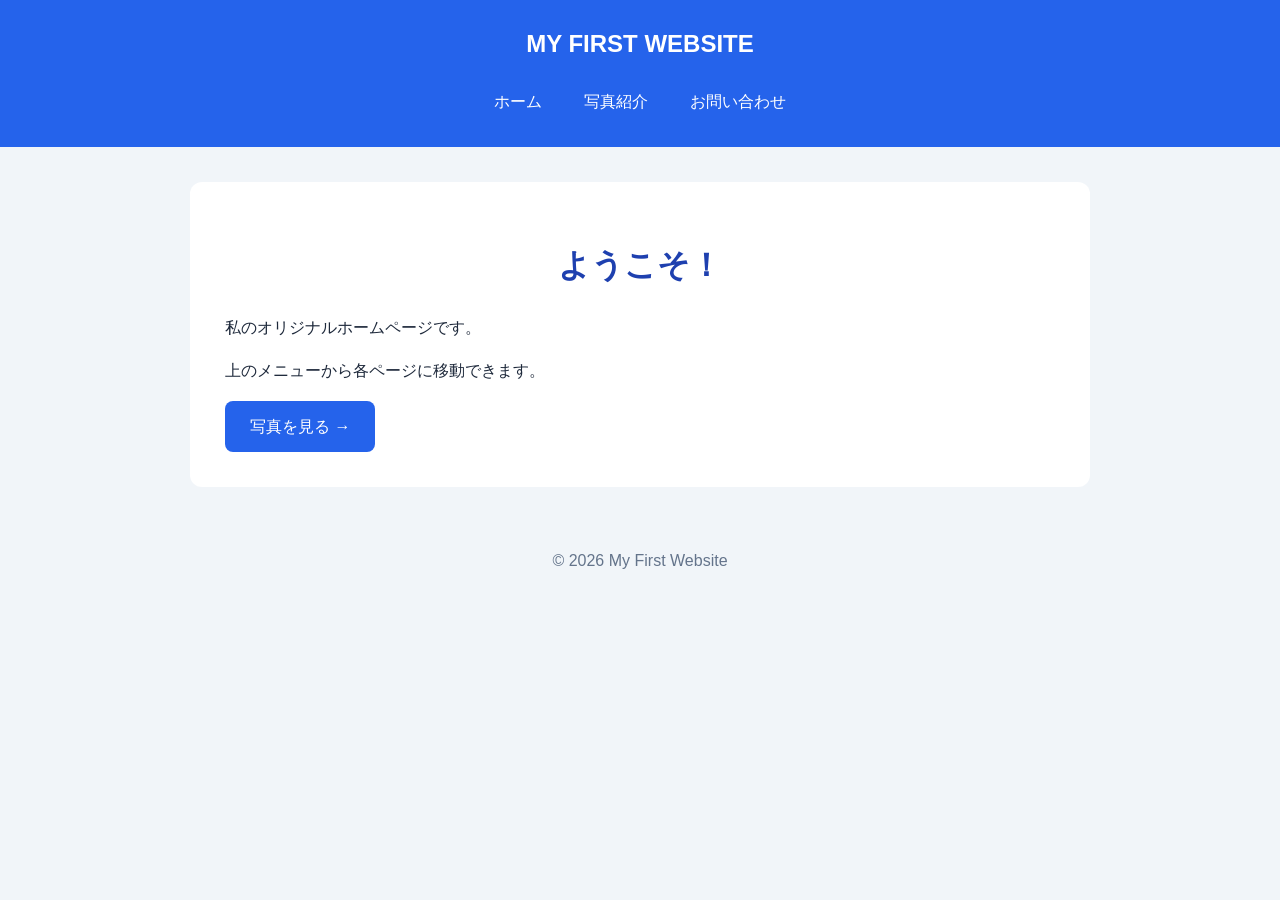
<file: index.html>
<!DOCTYPE html>
<html lang="ja">
<head>
<link rel="stylesheet" href="style.css">
  <meta charset="UTF-8">
  <meta name="viewport" content="width=device-width, initial-scale=1">
  <title>ホーム | My Website</title>
 </head>
<body>
  <header>
    <h2>MY FIRST WEBSITE</h2>
    <nav>
      <a href="index.html">ホーム</a>
      <a href="gallery.html">写真紹介</a>
      <a href="contact.html">お問い合わせ</a>
    </nav>
  </header>

  <main>
    <h1>ようこそ！</h1>
    <p>私のオリジナルホームページです。</p>
    <p>上のメニューから各ページに移動できます。</p>

<a href="gallery.html" class="button">
  写真を見る →
</a>

  </main>

  <footer>© 2026 My First Website</footer>
</body>
</html>
</file>
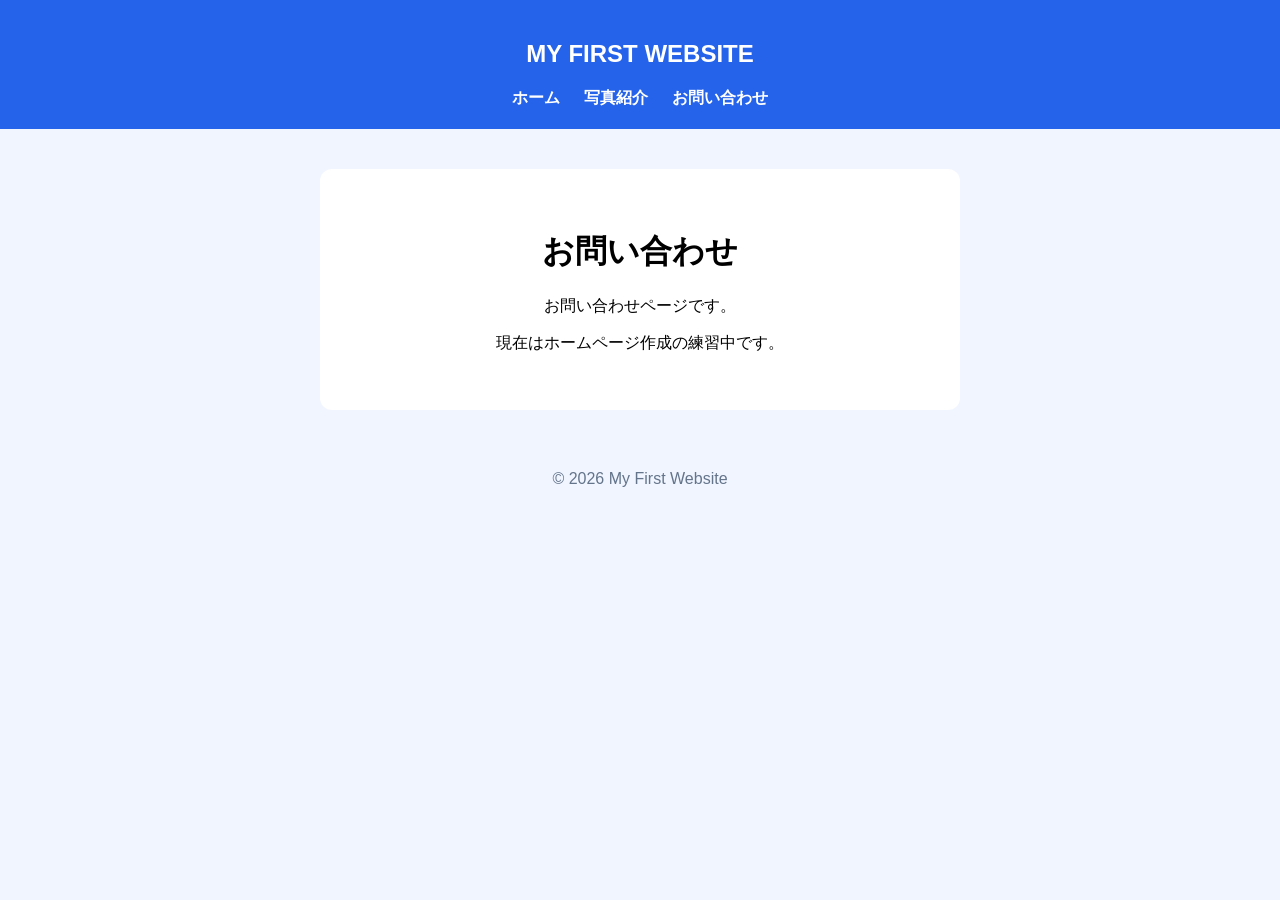
<file: contact.html>
<!DOCTYPE html>
<html lang="ja">
<head>
  <meta charset="UTF-8">
  <meta name="viewport" content="width=device-width, initial-scale=1">
  <title>お問い合わせ | My Website</title>
  <style>
    body {
      margin: 0;
      font-family: sans-serif;
      background: #f0f5ff;
      text-align: center;
    }
    header {
      background: #2563eb;
      color: white;
      padding: 20px;
    }
    nav a {
      color: white;
      margin: 0 10px;
      text-decoration: none;
      font-weight: bold;
    }
    main {
      background: white;
      margin: 40px auto;
      padding: 40px 20px;
      max-width: 600px;
      border-radius: 12px;
    }
    footer {
      padding: 20px;
      color: #64748b;
    }
  </style>
</head>
<body>
  <header>
    <h2>MY FIRST WEBSITE</h2>
    <nav>
      <a href="index.html">ホーム</a>
      <a href="gallery.html">写真紹介</a>
      <a href="contact.html">お問い合わせ</a>
    </nav>
  </header>

  <main>
    <h1>お問い合わせ</h1>
    <p>お問い合わせページです。</p>
    <p>現在はホームページ作成の練習中です。</p>
  </main>

  <footer>© 2026 My First Website</footer>
</body>
</html>
</file>
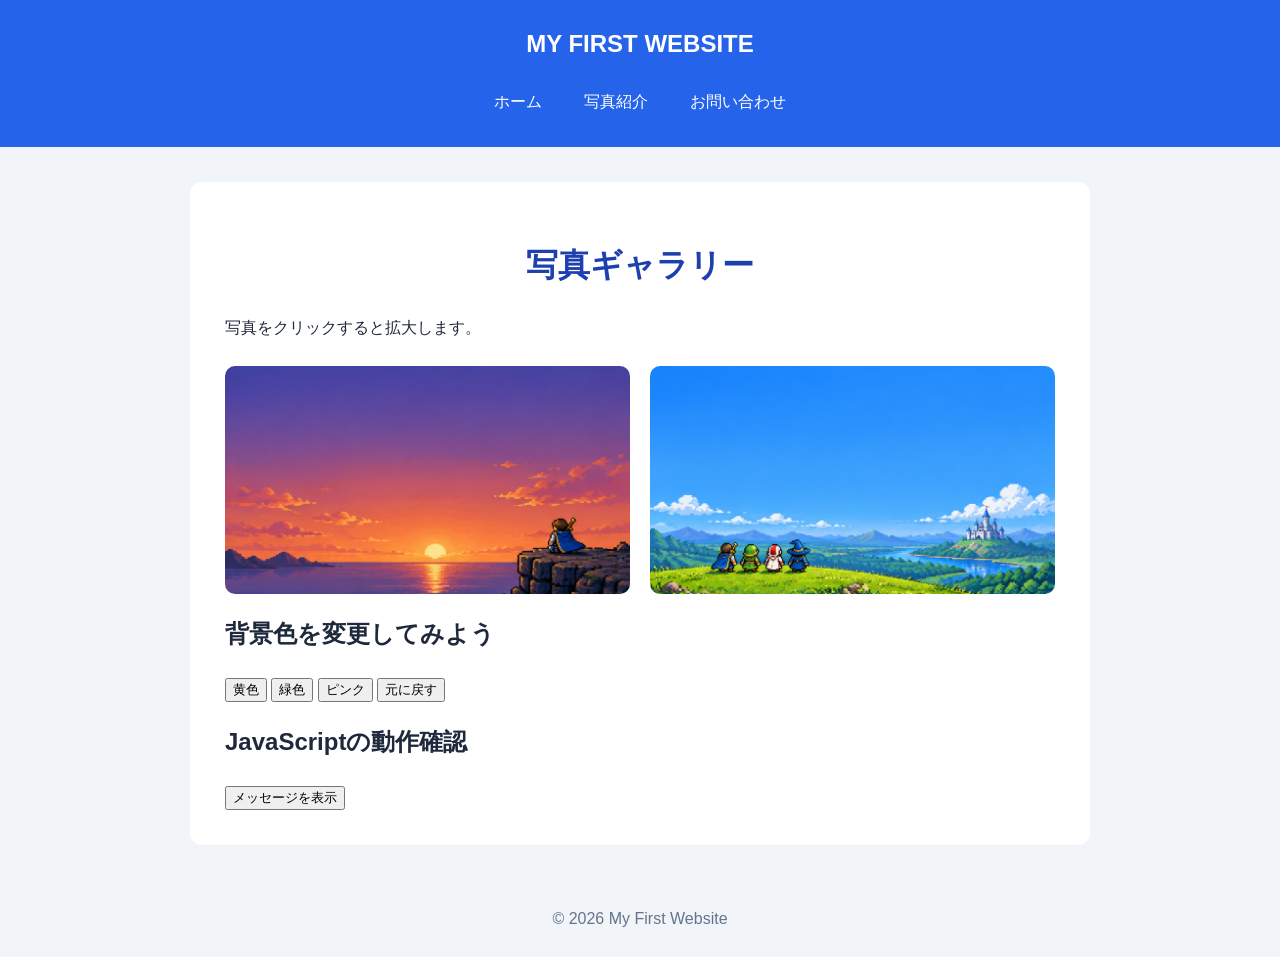
<file: gallery.html>
<!DOCTYPE html>
<html lang="ja">
<head>
<link rel="stylesheet" href="style.css">
  <meta charset="UTF-8">
  <meta name="viewport" content="width=device-width, initial-scale=1">
  <title>写真紹介 | My Website</title>
 </head>
<body>
  <header>
    <h2>MY FIRST WEBSITE</h2>
    <nav>
      <a href="index.html">ホーム</a>
      <a href="gallery.html">写真紹介</a>
      <a href="contact.html">お問い合わせ</a>
    </nav>
  </header>



<main>
  <h1>写真ギャラリー</h1>
  <p>写真をクリックすると拡大します。</p>

  <div class="gallery">
    <img src="photo.png"
         alt="写真1"
         onclick="openImage(this.src)"
         tabindex="0"
         role="button"
         aria-label="写真1を拡大"
         onkeydown="if(event.key==='Enter')openImage(this.src)">

    <img src="photo2.png"
         alt="写真2"
         onclick="openImage(this.src)"
         tabindex="0"
         role="button"
         aria-label="写真2を拡大"
         onkeydown="if(event.key==='Enter')openImage(this.src)">
  </div>

  <div id="imageModal" class="modal" hidden
       onclick="closeImage()">
    <img id="modalImage" alt="拡大写真">
    <button type="button"
            onclick="closeImage()">
      閉じる ×
    </button>
  </div>

<h2>背景色を変更してみよう</h2>

<button onclick="changeColor('#fef3c7')">
  黄色
</button>

<button onclick="changeColor('#dcfce7')">
  緑色
</button>

<button onclick="changeColor('#fce7f3')">
  ピンク
</button>

<button onclick="changeColor('#f1f5f9')">
  元に戻す
</button>

<h2>JavaScriptの動作確認</h2>

<button onclick="showMessage()">
  メッセージを表示
</button>

</main>
 

  <footer>© 2026 My First Website</footer>

<script src="script.js"></script>

</body>
</html>
</file>
<file: style.css>
/* ページ全体 */
* {
  box-sizing: border-box;
}

body {
  margin: 0;
  font-family: "Meiryo", sans-serif;
  background: #f1f5f9;
  color: #1e293b;
  line-height: 1.7;
}

/* ヘッダー */
header {
  background: #2563eb;
  color: white;
  text-align: center;
  padding: 24px 15px;
}

header h2 {
  margin: 0 0 15px;
}

/* ナビゲーション */
nav {
  display: flex;
  justify-content: center;
  flex-wrap: wrap;
  gap: 10px;
}

nav a {
  color: white;
  text-decoration: none;
  padding: 8px 16px;
  border-radius: 6px;
  transition: background 0.3s;
}

nav a:hover {
  background: #1d4ed8;
}

/* メイン部分 */
main {
  background: white;
  max-width: 900px;
  margin: 35px auto;
  padding: 35px;
  border-radius: 12px;
}

h1 {
  text-align: center;
  color: #1e40af;
}

/* 写真の配置 */
.gallery {
  display: grid;
  grid-template-columns: repeat(2, 1fr);
  gap: 20px;
  margin-top: 25px;
}

.gallery img {
  width: 100%;
  aspect-ratio: 16 / 9;
  object-fit: cover;
  border-radius: 10px;
}

/* ボタン */
.button {
  display: inline-block;
  background: #2563eb;
  color: white;
  padding: 12px 25px;
  border-radius: 8px;
  text-decoration: none;
  transition: background 0.3s;
}

.button:hover {
  background: #1d4ed8;
}

/* フッター */
footer {
  text-align: center;
  color: #64748b;
  padding: 25px;
}

/* スマートフォン対応 */
@media (max-width: 600px) {
  main {
    margin: 15px;
    padding: 20px;
  }

  .gallery {
    grid-template-columns: 1fr;
  }

  header h2 {
    font-size: 20px;
  }
}


/* 写真にマウスを乗せたとき */
.gallery img {
  cursor: pointer;
  transition: transform 0.3s;
}

.gallery img:hover {
  transform: scale(1.03);
}

/* 拡大表示の背景 */
.modal {
  position: fixed;
  inset: 0;
  background: rgba(0, 0, 0, 0.85);
  display: flex;
  flex-direction: column;
  align-items: center;
  justify-content: center;
  gap: 20px;
  padding: 20px;
  z-index: 1000;
}

/* 非表示のとき */
.modal[hidden] {
  display: none;
}

/* 拡大写真 */
.modal img {
  max-width: 90%;
  max-height: 75vh;
  object-fit: contain;
  border-radius: 8px;
}

/* 閉じるボタン */
.modal button {
  background: white;
  color: #111827;
  border: none;
  padding: 10px 24px;
  border-radius: 8px;
  cursor: pointer;
}
</file>
